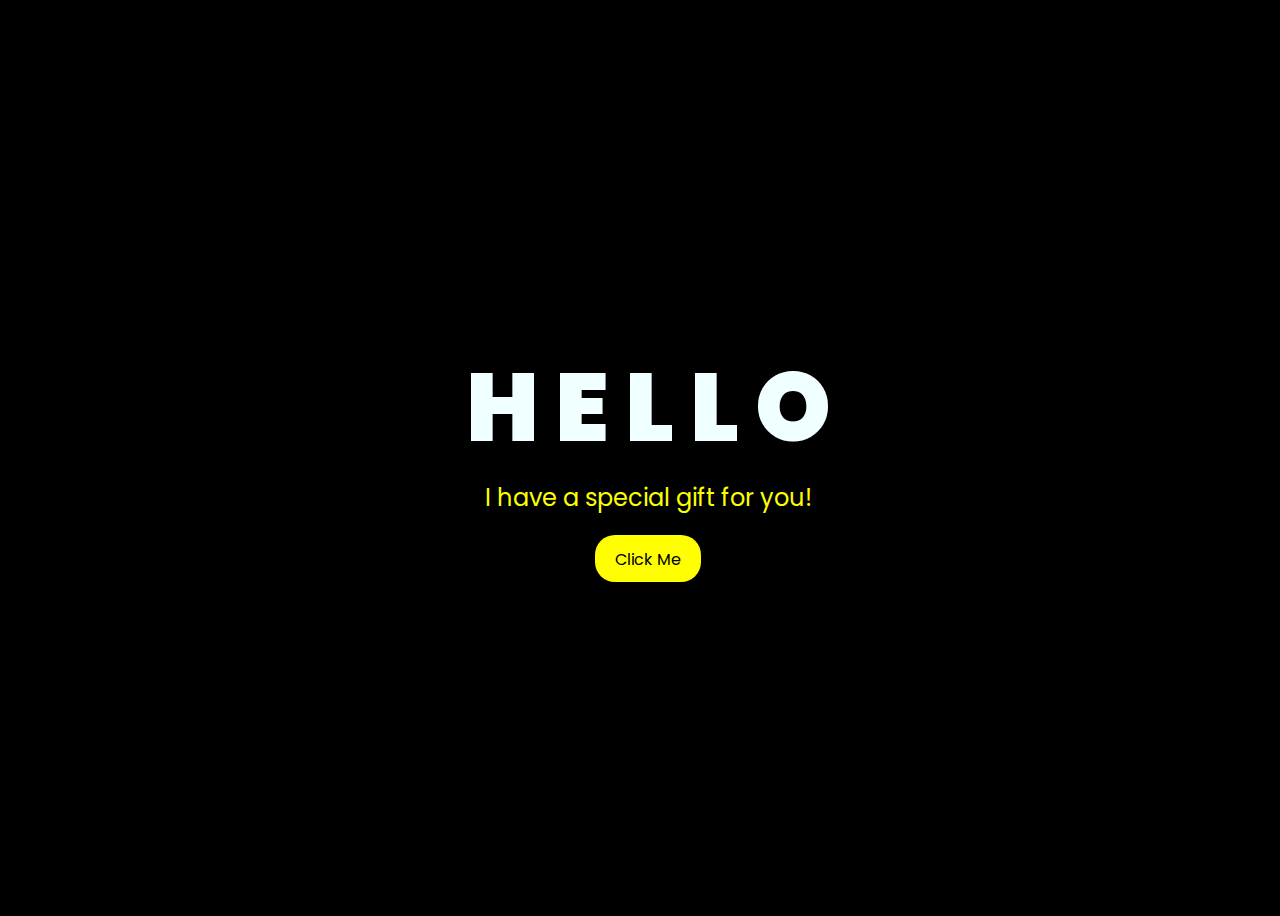
<file: index.html>
<!DOCTYPE html>
<html lang="en">
<head>
    <meta charset="UTF-8">
    <meta http-equiv="X-UA-Compatible" content="IE=edge">
    <meta name="viewport" content="width=device-width, initial-scale=1.0">
    <link rel="stylesheet" href="./css/style.css">
    <link rel="icon" href="./img/flowers.png" type="image/x-icon">
    <title>Flower Animation</title>
</head>
<body>
    <div class="greetings">

        <span>H</span>
        <span>E</span>
        <span>L</span>
        <span>L</span>
        <span>O</span>
    </div>
    <div class="greetings">
        <span></span>
        <span></span>
        <span></span>
        <span></span>
        <span></span>
        <span></span>
    </div>
    <div class="description">
        <span>I have a special gift for you!</span>
    </div>
    <div class="button">
        <button>
            <a href="./FLORES.html">Click Me</a>
        </button>
        
    </div>

    <script src="./js/audio.js"></script>
</body>
</html>
</file>
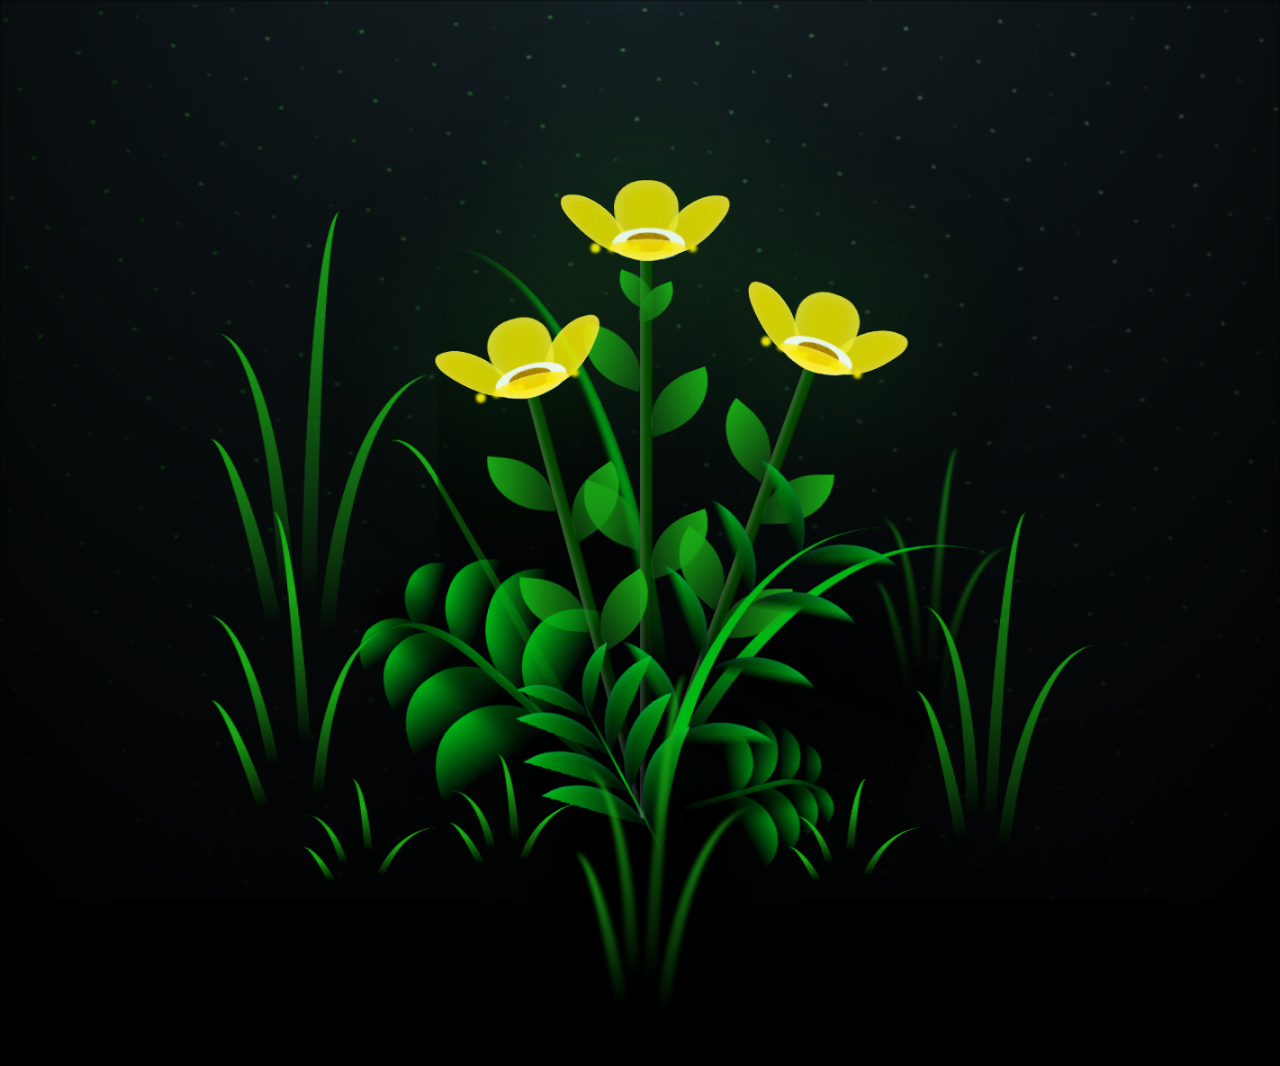
<file: FLORES.html>
<!DOCTYPE html>
<html lang="en">
  <head>
    <meta charset="UTF-8" />
    <meta http-equiv="X-UA-Compatible" content="IE=edge" />
    <meta name="viewport" content="width=device-width, initial-scale=1.0" />
    <link rel="stylesheet" href="./css/main.css" />
    <link rel="icon" href="./img/flowers.png" type="image/x-icon" />
    <title>FLORES</title>
    <script src="./js/main.js"></script>
  </head>

  <body class="container">
    <div class="night"></div>
    <div class="flowers">
      <div class="flower flower--1">
        <div class="flower__leafs flower__leafs--1">
          <div class="flower__leaf flower__leaf--1"></div>
          <div class="flower__leaf flower__leaf--2"></div>
          <div class="flower__leaf flower__leaf--3"></div>
          <div class="flower__leaf flower__leaf--4"></div>
          <div class="flower__white-circle"></div>

          <div class="flower__light flower__light--1"></div>
          <div class="flower__light flower__light--2"></div>
          <div class="flower__light flower__light--3"></div>
          <div class="flower__light flower__light--4"></div>
          <div class="flower__light flower__light--5"></div>
          <div class="flower__light flower__light--6"></div>
          <div class="flower__light flower__light--7"></div>
          <div class="flower__light flower__light--8"></div>
        </div>
        <div class="flower__line">
          <div class="flower__line__leaf flower__line__leaf--1"></div>
          <div class="flower__line__leaf flower__line__leaf--2"></div>
          <div class="flower__line__leaf flower__line__leaf--3"></div>
          <div class="flower__line__leaf flower__line__leaf--4"></div>
          <div class="flower__line__leaf flower__line__leaf--5"></div>
          <div class="flower__line__leaf flower__line__leaf--6"></div>
        </div>
      </div>

      <div class="flower flower--2">
        <div class="flower__leafs flower__leafs--2">
          <div class="flower__leaf flower__leaf--1"></div>
          <div class="flower__leaf flower__leaf--2"></div>
          <div class="flower__leaf flower__leaf--3"></div>
          <div class="flower__leaf flower__leaf--4"></div>
          <div class="flower__white-circle"></div>

          <div class="flower__light flower__light--1"></div>
          <div class="flower__light flower__light--2"></div>
          <div class="flower__light flower__light--3"></div>
          <div class="flower__light flower__light--4"></div>
          <div class="flower__light flower__light--5"></div>
          <div class="flower__light flower__light--6"></div>
          <div class="flower__light flower__light--7"></div>
          <div class="flower__light flower__light--8"></div>
        </div>
        <div class="flower__line">
          <div class="flower__line__leaf flower__line__leaf--1"></div>
          <div class="flower__line__leaf flower__line__leaf--2"></div>
          <div class="flower__line__leaf flower__line__leaf--3"></div>
          <div class="flower__line__leaf flower__line__leaf--4"></div>
        </div>
      </div>

      <div class="flower flower--3">
        <div class="flower__leafs flower__leafs--3">
          <div class="flower__leaf flower__leaf--1"></div>
          <div class="flower__leaf flower__leaf--2"></div>
          <div class="flower__leaf flower__leaf--3"></div>
          <div class="flower__leaf flower__leaf--4"></div>
          <div class="flower__white-circle"></div>

          <div class="flower__light flower__light--1"></div>
          <div class="flower__light flower__light--2"></div>
          <div class="flower__light flower__light--3"></div>
          <div class="flower__light flower__light--4"></div>
          <div class="flower__light flower__light--5"></div>
          <div class="flower__light flower__light--6"></div>
          <div class="flower__light flower__light--7"></div>
          <div class="flower__light flower__light--8"></div>
        </div>
        <div class="flower__line">
          <div class="flower__line__leaf flower__line__leaf--1"></div>
          <div class="flower__line__leaf flower__line__leaf--2"></div>
          <div class="flower__line__leaf flower__line__leaf--3"></div>
          <div class="flower__line__leaf flower__line__leaf--4"></div>
        </div>
      </div>

      <div class="grow-ans" style="--d: 1.2s">
        <div class="flower__g-long">
          <div class="flower__g-long__top"></div>
          <div class="flower__g-long__bottom"></div>
        </div>
      </div>

      <div class="growing-grass">
        <div class="flower__grass flower__grass--1">
          <div class="flower__grass--top"></div>
          <div class="flower__grass--bottom"></div>
          <div class="flower__grass__leaf flower__grass__leaf--1"></div>
          <div class="flower__grass__leaf flower__grass__leaf--2"></div>
          <div class="flower__grass__leaf flower__grass__leaf--3"></div>
          <div class="flower__grass__leaf flower__grass__leaf--4"></div>
          <div class="flower__grass__leaf flower__grass__leaf--5"></div>
          <div class="flower__grass__leaf flower__grass__leaf--6"></div>
          <div class="flower__grass__leaf flower__grass__leaf--7"></div>
          <div class="flower__grass__leaf flower__grass__leaf--8"></div>
          <div class="flower__grass__overlay"></div>
        </div>
      </div>

      <div class="growing-grass">
        <div class="flower__grass flower__grass--2">
          <div class="flower__grass--top"></div>
          <div class="flower__grass--bottom"></div>
          <div class="flower__grass__leaf flower__grass__leaf--1"></div>
          <div class="flower__grass__leaf flower__grass__leaf--2"></div>
          <div class="flower__grass__leaf flower__grass__leaf--3"></div>
          <div class="flower__grass__leaf flower__grass__leaf--4"></div>
          <div class="flower__grass__leaf flower__grass__leaf--5"></div>
          <div class="flower__grass__leaf flower__grass__leaf--6"></div>
          <div class="flower__grass__leaf flower__grass__leaf--7"></div>
          <div class="flower__grass__leaf flower__grass__leaf--8"></div>
          <div class="flower__grass__overlay"></div>
        </div>
      </div>

      <div class="grow-ans" style="--d: 2.4s">
        <div class="flower__g-right flower__g-right--1">
          <div class="leaf"></div>
        </div>
      </div>

      <div class="grow-ans" style="--d: 2.8s">
        <div class="flower__g-right flower__g-right--2">
          <div class="leaf"></div>
        </div>
      </div>

      <div class="grow-ans" style="--d: 2.8s">
        <div class="flower__g-front">
          <div
            class="flower__g-front__leaf-wrapper flower__g-front__leaf-wrapper--1"
          >
            <div class="flower__g-front__leaf"></div>
          </div>
          <div
            class="flower__g-front__leaf-wrapper flower__g-front__leaf-wrapper--2"
          >
            <div class="flower__g-front__leaf"></div>
          </div>
          <div
            class="flower__g-front__leaf-wrapper flower__g-front__leaf-wrapper--3"
          >
            <div class="flower__g-front__leaf"></div>
          </div>
          <div
            class="flower__g-front__leaf-wrapper flower__g-front__leaf-wrapper--4"
          >
            <div class="flower__g-front__leaf"></div>
          </div>
          <div
            class="flower__g-front__leaf-wrapper flower__g-front__leaf-wrapper--5"
          >
            <div class="flower__g-front__leaf"></div>
          </div>
          <div
            class="flower__g-front__leaf-wrapper flower__g-front__leaf-wrapper--6"
          >
            <div class="flower__g-front__leaf"></div>
          </div>
          <div
            class="flower__g-front__leaf-wrapper flower__g-front__leaf-wrapper--7"
          >
            <div class="flower__g-front__leaf"></div>
          </div>
          <div
            class="flower__g-front__leaf-wrapper flower__g-front__leaf-wrapper--8"
          >
            <div class="flower__g-front__leaf"></div>
          </div>
          <div class="flower__g-front__line"></div>
        </div>
      </div>

      <div class="grow-ans" style="--d: 3.2s">
        <div class="flower__g-fr">
          <div class="leaf"></div>
          <div class="flower__g-fr__leaf flower__g-fr__leaf--1"></div>
          <div class="flower__g-fr__leaf flower__g-fr__leaf--2"></div>
          <div class="flower__g-fr__leaf flower__g-fr__leaf--3"></div>
          <div class="flower__g-fr__leaf flower__g-fr__leaf--4"></div>
          <div class="flower__g-fr__leaf flower__g-fr__leaf--5"></div>
          <div class="flower__g-fr__leaf flower__g-fr__leaf--6"></div>
          <div class="flower__g-fr__leaf flower__g-fr__leaf--7"></div>
          <div class="flower__g-fr__leaf flower__g-fr__leaf--8"></div>
        </div>
      </div>

      <div class="long-g long-g--0">
        <div class="grow-ans" style="--d: 3s">
          <div class="leaf leaf--0"></div>
        </div>
        <div class="grow-ans" style="--d: 2.2s">
          <div class="leaf leaf--1"></div>
        </div>
        <div class="grow-ans" style="--d: 3.4s">
          <div class="leaf leaf--2"></div>
        </div>
        <div class="grow-ans" style="--d: 3.6s">
          <div class="leaf leaf--3"></div>
        </div>
      </div>

      <div class="long-g long-g--1">
        <div class="grow-ans" style="--d: 3.6s">
          <div class="leaf leaf--0"></div>
        </div>
        <div class="grow-ans" style="--d: 3.8s">
          <div class="leaf leaf--1"></div>
        </div>
        <div class="grow-ans" style="--d: 4s">
          <div class="leaf leaf--2"></div>
        </div>
        <div class="grow-ans" style="--d: 4.2s">
          <div class="leaf leaf--3"></div>
        </div>
      </div>

      <div class="long-g long-g--2">
        <div class="grow-ans" style="--d: 4s">
          <div class="leaf leaf--0"></div>
        </div>
        <div class="grow-ans" style="--d: 4.2s">
          <div class="leaf leaf--1"></div>
        </div>
        <div class="grow-ans" style="--d: 4.4s">
          <div class="leaf leaf--2"></div>
        </div>
        <div class="grow-ans" style="--d: 4.6s">
          <div class="leaf leaf--3"></div>
        </div>
      </div>

      <div class="long-g long-g--3">
        <div class="grow-ans" style="--d: 4s">
          <div class="leaf leaf--0"></div>
        </div>
        <div class="grow-ans" style="--d: 4.2s">
          <div class="leaf leaf--1"></div>
        </div>
        <div class="grow-ans" style="--d: 3s">
          <div class="leaf leaf--2"></div>
        </div>
        <div class="grow-ans" style="--d: 3.6s">
          <div class="leaf leaf--3"></div>
        </div>
      </div>

      <div class="long-g long-g--4">
        <div class="grow-ans" style="--d: 4s">
          <div class="leaf leaf--0"></div>
        </div>
        <div class="grow-ans" style="--d: 4.2s">
          <div class="leaf leaf--1"></div>
        </div>
        <div class="grow-ans" style="--d: 3s">
          <div class="leaf leaf--2"></div>
        </div>
        <div class="grow-ans" style="--d: 3.6s">
          <div class="leaf leaf--3"></div>
        </div>
      </div>

      <div class="long-g long-g--5">
        <div class="grow-ans" style="--d: 4s">
          <div class="leaf leaf--0"></div>
        </div>
        <div class="grow-ans" style="--d: 4.2s">
          <div class="leaf leaf--1"></div>
        </div>
        <div class="grow-ans" style="--d: 3s">
          <div class="leaf leaf--2"></div>
        </div>
        <div class="grow-ans" style="--d: 3.6s">
          <div class="leaf leaf--3"></div>
        </div>
      </div>

      <div class="long-g long-g--6">
        <div class="grow-ans" style="--d: 4.2s">
          <div class="leaf leaf--0"></div>
        </div>
        <div class="grow-ans" style="--d: 4.4s">
          <div class="leaf leaf--1"></div>
        </div>
        <div class="grow-ans" style="--d: 4.6s">
          <div class="leaf leaf--2"></div>
        </div>
        <div class="grow-ans" style="--d: 4.8s">
          <div class="leaf leaf--3"></div>
        </div>
      </div>

      <div class="long-g long-g--7">
        <div class="grow-ans" style="--d: 3s">
          <div class="leaf leaf--0"></div>
        </div>
        <div class="grow-ans" style="--d: 3.2s">
          <div class="leaf leaf--1"></div>
        </div>
        <div class="grow-ans" style="--d: 3.5s">
          <div class="leaf leaf--2"></div>
        </div>
        <div class="grow-ans" style="--d: 3.6s">
          <div class="leaf leaf--3"></div>
        </div>
      </div>
    </div>
   
    <!-- <script src="./js/audio.js"></script> -->

    
  </body>
</html>

<script>
  let myAudio = new Audio(
    "https://cdn.pixabay.com/audio/2024/02/14/audio_b9bc3934cc.mp3"
  ); // Create an Audio object with the file 'Ceylon.mp3'

  window.onload = function () {
    setInterval(GameLoop, 1000 / 10); // Start the game loop when the window is loaded
  };

  function GameLoop() {
    if (myAudio.paused) {
      // Check if the audio is paused
      myAudio.play(); // If paused, play the audio
    }
  }
</script>
</file>
<file: css/style.css>
@import url('https://fonts.googleapis.com/css2?family=Poppins:ital,wght@0,500;1,900&display=swap');
*{
    font-family: 'Poppins',cursive;
}
body{
    color: azure;
    width: 100%;
    height: 100vh;
    display: flex;
    flex-direction: column;
    align-items: center;
    justify-content: center;
    background-color: black;
}
.greetings{
    font-size: 6rem;
    font-weight: 900;
}
.greetings > span{
    animation: glow 2.5s ease-in-out infinite;
}
@keyframes glow{
    0%, 100%{
        color: #fff;
        text-shadow: 0 0 12px #fbff00, 0 0 50px #fbff00, 0 0 100px #fbff00;
    }
    10%, 90%{
        color: #696565;
        text-shadow: none;
    }
}
.greetings > span:nth-child(2){
    animation-delay: .2s ;
}
.greetings > span:nth-child(3){
    animation-delay: .4s ;
}
.greetings > span:nth-child(4){
    animation-delay: .6s;
}
.greetings > span:nth-child(5){
    animation-delay: .8s;
}

.description{
    font-size: 1.5rem;
    margin-bottom: 20px;
}

.button a{
    text-decoration: none;
    font-size: 1rem;
    color: #111;
}

@media screen and (max-width:574px){
    .greetings{
        display: block;
        font-size: 3rem;
        font-weight: 500;
        text-align: center;
    }
    .description{
        font-size: 1rem;
    }
    
    .button a{
        font-size: .5rem;
    }
}

.description{
    color: #fbff00;
}

/* Estilo para el botón */
.button button {
    background-color: yellow; /* Fondo amarillo */
    border: none; /* Sin bordes */
    padding: 10px 20px; /* Ajusta el relleno según tu preferencia */
    font-size: 18px; /* Tamaño de fuente */
    cursor: pointer;
    position: relative; /* Necesario para el resplandor */
    border-radius: 20px; /* Esquinas redondeadas */
    transition: background-color 0.3s ease-in-out; /* Transición suave para el color de fondo */
  }
  
  /* Estilo para el enlace dentro del botón */
  .button button a {
    text-decoration: none; /* Elimina el subrayado del enlace */
    color: inherit; /* Hereda el color del texto del botón */
  }
  
  /* Efecto de resplandor al pasar el cursor sobre el botón */
  .button button:hover {
    background-color: orange; /* Cambia el color de fondo al pasar el mouse a naranja */
    box-shadow: 0 0 10px yellow, 0 0 20px yellow, 0 0 30px yellow; /* Efecto de resplandor amarillo */
  }
</file>
<file: css/main.css>
*,
*::after,
*::before {
  padding: 0;
  margin: 0;
  box-sizing: border-box;
}

:root {
  --dark-color: #000;
}

body {
  display: flex;
  align-items: flex-end;
  justify-content: center;
  min-height: 100vh;
  background-color: var(--dark-color);
  overflow: hidden;
  perspective: 1000px;
}

.night {
  position: fixed;
  left: 50%;
  top: 0;
  transform: translateX(-50%);
  width: 100%;
  height: 100%;
  filter: blur(0.1vmin);
  background-image: radial-gradient(ellipse at top, transparent 0%, var(--dark-color)), 
  radial-gradient(ellipse at bottom, var(--dark-color), rgba(145, 233, 255, 0.2)), 
  repeating-linear-gradient(220deg, rgb(0, 0, 0) 0px, rgb(0, 0, 0) 19px, transparent 19px, 
  transparent 22px), repeating-linear-gradient(189deg, rgb(0, 0, 0) 0px, rgb(0, 0, 0) 19px, 
  transparent 19px, transparent 22px), repeating-linear-gradient(148deg, rgb(0, 0, 0) 0px, 
  rgb(0, 0, 0) 19px, transparent 19px, transparent 22px), linear-gradient(90deg, rgb(21, 255, 0), 
  rgb(240, 240, 240));
}

.flowers {
  position: relative;
  transform: scale(0.9);
}

.flower {
  position: absolute;
  bottom: 10vmin;
  transform-origin: bottom center;
  z-index: 10;
  --fl-speed: 0.8s;
}
.flower--1 {
  -webkit-animation: moving-flower-1 4s linear infinite;
          animation: moving-flower-1 4s linear infinite;
}
.flower--1 .flower__line {
  height: 70vmin;
  -webkit-animation-delay: 0.3s;
          animation-delay: 0.3s;
}
.flower--1 .flower__line__leaf--1 {
  -webkit-animation: blooming-leaf-right var(--fl-speed) 1.6s backwards;
          animation: blooming-leaf-right var(--fl-speed) 1.6s backwards;
}
.flower--1 .flower__line__leaf--2 {
  -webkit-animation: blooming-leaf-right var(--fl-speed) 1.4s backwards;
          animation: blooming-leaf-right var(--fl-speed) 1.4s backwards;
}
.flower--1 .flower__line__leaf--3 {
  -webkit-animation: blooming-leaf-left var(--fl-speed) 1.2s backwards;
          animation: blooming-leaf-left var(--fl-speed) 1.2s backwards;
}
.flower--1 .flower__line__leaf--4 {
  -webkit-animation: blooming-leaf-left var(--fl-speed) 1s backwards;
          animation: blooming-leaf-left var(--fl-speed) 1s backwards;
}
.flower--1 .flower__line__leaf--5 {
  -webkit-animation: blooming-leaf-right var(--fl-speed) 1.8s backwards;
          animation: blooming-leaf-right var(--fl-speed) 1.8s backwards;
}
.flower--1 .flower__line__leaf--6 {
  -webkit-animation: blooming-leaf-left var(--fl-speed) 2s backwards;
          animation: blooming-leaf-left var(--fl-speed) 2s backwards;
}
.flower--2 {
  left: 50%;
  transform: rotate(20deg);
  -webkit-animation: moving-flower-2 4s linear infinite;
          animation: moving-flower-2 4s linear infinite;
}
.flower--2 .flower__line {
  height: 60vmin;
  -webkit-animation-delay: 0.6s;
          animation-delay: 0.6s;
}
.flower--2 .flower__line__leaf--1 {
  -webkit-animation: blooming-leaf-right var(--fl-speed) 1.9s backwards;
          animation: blooming-leaf-right var(--fl-speed) 1.9s backwards;
}
.flower--2 .flower__line__leaf--2 {
  -webkit-animation: blooming-leaf-right var(--fl-speed) 1.7s backwards;
          animation: blooming-leaf-right var(--fl-speed) 1.7s backwards;
}
.flower--2 .flower__line__leaf--3 {
  -webkit-animation: blooming-leaf-left var(--fl-speed) 1.5s backwards;
          animation: blooming-leaf-left var(--fl-speed) 1.5s backwards;
}
.flower--2 .flower__line__leaf--4 {
  -webkit-animation: blooming-leaf-left var(--fl-speed) 1.3s backwards;
          animation: blooming-leaf-left var(--fl-speed) 1.3s backwards;
}
.flower--3 {
  left: 50%;
  transform: rotate(-15deg);
  -webkit-animation: moving-flower-3 4s linear infinite;
          animation: moving-flower-3 4s linear infinite;
}
.flower--3 .flower__line {
  -webkit-animation-delay: 0.9s;
          animation-delay: 0.9s;
}
.flower--3 .flower__line__leaf--1 {
  -webkit-animation: blooming-leaf-right var(--fl-speed) 2.5s backwards;
          animation: blooming-leaf-right var(--fl-speed) 2.5s backwards;
}
.flower--3 .flower__line__leaf--2 {
  -webkit-animation: blooming-leaf-right var(--fl-speed) 2.3s backwards;
          animation: blooming-leaf-right var(--fl-speed) 2.3s backwards;
}
.flower--3 .flower__line__leaf--3 {
  -webkit-animation: blooming-leaf-left var(--fl-speed) 2.1s backwards;
          animation: blooming-leaf-left var(--fl-speed) 2.1s backwards;
}
.flower--3 .flower__line__leaf--4 {
  -webkit-animation: blooming-leaf-left var(--fl-speed) 1.9s backwards;
          animation: blooming-leaf-left var(--fl-speed) 1.9s backwards;
}
.flower__leafs {
  position: relative;
  -webkit-animation: blooming-flower 2s backwards;
          animation: blooming-flower 2s backwards;
}
.flower__leafs--1 {
  -webkit-animation-delay: 1.1s;
          animation-delay: 1.1s;
}
.flower__leafs--2 {
  -webkit-animation-delay: 1.4s;
          animation-delay: 1.4s;
}
.flower__leafs--3 {
  -webkit-animation-delay: 1.7s;
          animation-delay: 1.7s;
}
.flower__leafs::after {
  content: "";
  position: absolute;
  left: 0;
  top: 0;
  transform: translate(-50%, -100%);
  width: 8vmin;
  height: 8vmin;
  background-color: #1aaa15;
  filter: blur(10vmin);
}
.flower__leaf {
  position: absolute;
  bottom: 0;
  left: 50%;
  width: 8vmin;
  height: 11vmin;
  border-radius: 51% 49% 47% 53%/44% 45% 55% 69%;
  background-color: #1aaa15;
  background-image: linear-gradient(to top, #fce700, #fce700);
  transform-origin: bottom center;
  opacity: 0.9;
  box-shadow: inset 0 0 2vmin rgba(255, 255, 255, 0.5);
}
.flower__leaf--1 {
  transform: translate(-10%, 1%) rotateY(40deg) rotateX(-50deg);
}
.flower__leaf--2 {
  transform: translate(-50%, -4%) rotateX(40deg);
}
.flower__leaf--3 {
  transform: translate(-90%, 0%) rotateY(45deg) rotateX(50deg);
}
.flower__leaf--4 {
  width: 8vmin;
  height: 8vmin;
  transform-origin: bottom left;
  border-radius: 4vmin 10vmin 4vmin 4vmin;
  transform: translate(0%, 18%) rotateX(70deg) rotate(-43deg);
  background-image: linear-gradient(to top, #fce700, #fce700);
  z-index: 1;
  opacity: 0.8;
}
.flower__white-circle {
  position: absolute;
  left: -3.5vmin;
  top: -3vmin;
  width: 9vmin;
  height: 4vmin;
  border-radius: 50%;
  background-color: #ffffff;
}
.flower__white-circle::after {
  content: "";
  position: absolute;
  left: 50%;
  top: 45%;
  transform: translate(-50%, -50%);
  width: 60%;
  height: 60%;
  border-radius: inherit;
  background-image: repeating-linear-gradient(135deg, rgba(0, 0, 0, 0.03) 0px, 
  rgba(0, 0, 0, 0.03) 1px, transparent 1px, transparent 12px), repeating-linear-gradient(45deg, 
  rgba(0, 0, 0, 0.03) 0px, rgba(0, 0, 0, 0.03) 1px, transparent 1px, transparent 12px), 
  repeating-linear-gradient(67.5deg, rgba(0, 0, 0, 0.03) 0px, rgba(0, 0, 0, 0.03) 1px, 
  transparent 1px, transparent 12px), repeating-linear-gradient(135deg, rgba(0, 0, 0, 0.03) 0px, 
  rgba(0, 0, 0, 0.03) 1px, transparent 1px, transparent 12px), repeating-linear-gradient(45deg, 
  rgba(0, 0, 0, 0.03) 0px, rgba(0, 0, 0, 0.03) 1px, transparent 1px, transparent 12px), 
  repeating-linear-gradient(112.5deg, rgba(0, 0, 0, 0.03) 0px, rgba(0, 0, 0, 0.03) 1px, 
  transparent 1px, transparent 12px), repeating-linear-gradient(112.5deg, rgba(0, 0, 0, 0.03) 0px, 
  rgba(0, 0, 0, 0.03) 1px, transparent 1px, transparent 12px), repeating-linear-gradient(45deg, 
  rgba(0, 0, 0, 0.03) 0px, rgba(0, 0, 0, 0.03) 1px, transparent 1px, transparent 12px), 
  repeating-linear-gradient(22.5deg, rgba(0, 0, 0, 0.03) 0px, rgba(0, 0, 0, 0.03) 1px, 
  transparent 1px, transparent 12px), repeating-linear-gradient(45deg, rgba(0, 0, 0, 0.03) 0px, 
  rgba(0, 0, 0, 0.03) 1px, transparent 1px, transparent 12px), repeating-linear-gradient(22.5deg, 
  rgba(0, 0, 0, 0.03) 0px, rgba(0, 0, 0, 0.03) 1px, transparent 1px, transparent 12px), 
  repeating-linear-gradient(135deg, rgba(0, 0, 0, 0.03) 0px, rgba(0, 0, 0, 0.03) 1px, 
  transparent 1px, transparent 12px), repeating-linear-gradient(157.5deg, rgba(0, 0, 0, 0.03) 0px, 
  rgba(0, 0, 0, 0.03) 1px, transparent 1px, transparent 12px), repeating-linear-gradient(67.5deg, 
  rgba(0, 0, 0, 0.03) 0px, rgba(0, 0, 0, 0.03) 1px, transparent 1px, transparent 12px), 
  repeating-linear-gradient(67.5deg, rgba(0, 0, 0, 0.03) 0px, rgba(0, 0, 0, 0.03) 1px, 
  transparent 1px, transparent 12px), linear-gradient(90deg, rgb(190, 133, 0), rgb(190, 133, 0));
}
.flower__line {
  height: 55vmin;
  width: 1.5vmin;
  background-image: linear-gradient(to left, rgba(0, 0, 0, 0.2), transparent, 
  rgba(255, 255, 255, 0.2)), linear-gradient(to top, transparent 10%, #064600, #064600);
  box-shadow: inset 0 0 2px rgba(0, 0, 0, 0.5);
  -webkit-animation: grow-flower-tree 4s backwards;
          animation: grow-flower-tree 4s backwards;
}
.flower__line__leaf {
  --w: 7vmin;
  --h: calc(var(--w) + 2vmin);
  position: absolute;
  top: 20%;
  left: 90%;
  width: var(--w);
  height: var(--h);
  border-top-right-radius: var(--h);
  border-bottom-left-radius: var(--h);
  background-image: linear-gradient(to top, rgba(20, 122, 20, 0.4), #1aaa15);
}
.flower__line__leaf--1 {
  transform: rotate(70deg) rotateY(30deg);
}
.flower__line__leaf--2 {
  top: 45%;
  transform: rotate(70deg) rotateY(30deg);
}
.flower__line__leaf--3, .flower__line__leaf--4, .flower__line__leaf--6 {
  border-top-right-radius: 0;
  border-bottom-left-radius: 0;
  border-top-left-radius: var(--h);
  border-bottom-right-radius: var(--h);
  left: -460%;
  top: 12%;
  transform: rotate(-70deg) rotateY(30deg);
}
.flower__line__leaf--4 {
  top: 40%;
}
.flower__line__leaf--5 {
  top: 0;
  transform-origin: left;
  transform: rotate(70deg) rotateY(30deg) scale(0.6);
}
.flower__line__leaf--6 {
  top: -2%;
  left: -450%;
  transform-origin: right;
  transform: rotate(-70deg) rotateY(30deg) scale(0.6);
}
.flower__light {
  position: absolute;
  bottom: 0vmin;
  width: 1vmin;
  height: 1vmin;
  background-color: rgb(255, 251, 0);
  border-radius: 50%;
  filter: blur(0.2vmin);
  -webkit-animation: light-ans 4s linear infinite backwards;
          animation: light-ans 4s linear infinite backwards;
}
.flower__light:nth-child(odd) {
  background-color: #fce700;
}
.flower__light--1 {
  left: -2vmin;
  -webkit-animation-delay: 1s;
          animation-delay: 1s;
}
.flower__light--2 {
  left: 3vmin;
  -webkit-animation-delay: 0.5s;
          animation-delay: 0.5s;
}
.flower__light--3 {
  left: -6vmin;
  -webkit-animation-delay: 0.3s;
          animation-delay: 0.3s;
}
.flower__light--4 {
  left: 6vmin;
  -webkit-animation-delay: 0.9s;
          animation-delay: 0.9s;
}
.flower__light--5 {
  left: -1vmin;
  -webkit-animation-delay: 1.5s;
          animation-delay: 1.5s;
}
.flower__light--6 {
  left: -4vmin;
  -webkit-animation-delay: 3s;
          animation-delay: 3s;
}
.flower__light--7 {
  left: 3vmin;
  -webkit-animation-delay: 2s;
          animation-delay: 2s;
}
.flower__light--8 {
  left: -6vmin;
  -webkit-animation-delay: 3.5s;
          animation-delay: 3.5s;
}
.flower__grass {
  --c: #00b815;
  --line-w: 1.5vmin;
  position: absolute;
  bottom: 12vmin;
  left: -7vmin;
  display: flex;
  flex-direction: column;
  align-items: flex-end;
  z-index: 20;
  transform-origin: bottom center;
  transform: rotate(-48deg) rotateY(40deg);
}
.flower__grass--1 {
  -webkit-animation: moving-grass 2s linear infinite;
          animation: moving-grass 2s linear infinite;
}
.flower__grass--2 {
  left: 2vmin;
  bottom: 10vmin;
  transform: scale(0.5) rotate(75deg) rotateX(10deg) rotateY(-200deg);
  opacity: 0.8;
  z-index: 0;
  -webkit-animation: moving-grass--2 1.5s linear infinite;
          animation: moving-grass--2 1.5s linear infinite;
}
.flower__grass--top {
  width: 7vmin;
  height: 10vmin;
  border-top-right-radius: 100%;
  border-right: var(--line-w) solid var(--c);
  transform-origin: bottom center;
  transform: rotate(-2deg);
}
.flower__grass--bottom {
  margin-top: -2px;
  width: var(--line-w);
  height: 25vmin;
  background-image: linear-gradient(to top, transparent, var(--c));
}
.flower__grass__leaf {
  --size: 10vmin;
  position: absolute;
  width: calc(var(--size) * 2.1);
  height: var(--size);
  border-top-left-radius: var(--size);
  border-top-right-radius: var(--size);
  background-image: linear-gradient(to top, transparent, transparent 30%, var(--c));
  z-index: 100;
}
.flower__grass__leaf--1 {
  top: -6%;
  left: 30%;
  --size: 6vmin;
  transform: rotate(-20deg);
  -webkit-animation: growing-grass-ans--1 2s 2.6s backwards;
          animation: growing-grass-ans--1 2s 2.6s backwards;
}
@-webkit-keyframes growing-grass-ans--1 {
  0% {
    transform-origin: bottom left;
    transform: rotate(-20deg) scale(0);
  }
}
@keyframes growing-grass-ans--1 {
  0% {
    transform-origin: bottom left;
    transform: rotate(-20deg) scale(0);
  }
}
.flower__grass__leaf--2 {
  top: -5%;
  left: -110%;
  --size: 6vmin;
  transform: rotate(10deg);
  -webkit-animation: growing-grass-ans--2 2s 2.4s linear backwards;
          animation: growing-grass-ans--2 2s 2.4s linear backwards;
}
@-webkit-keyframes growing-grass-ans--2 {
  0% {
    transform-origin: bottom right;
    transform: rotate(10deg) scale(0);
  }
}
@keyframes growing-grass-ans--2 {
  0% {
    transform-origin: bottom right;
    transform: rotate(10deg) scale(0);
  }
}
.flower__grass__leaf--3 {
  top: 5%;
  left: 60%;
  --size: 8vmin;
  transform: rotate(-18deg) rotateX(-20deg);
  -webkit-animation: growing-grass-ans--3 2s 2.2s linear backwards;
          animation: growing-grass-ans--3 2s 2.2s linear backwards;
}
@-webkit-keyframes growing-grass-ans--3 {
  0% {
    transform-origin: bottom left;
    transform: rotate(-18deg) rotateX(-20deg) scale(0);
  }
}
@keyframes growing-grass-ans--3 {
  0% {
    transform-origin: bottom left;
    transform: rotate(-18deg) rotateX(-20deg) scale(0);
  }
}
.flower__grass__leaf--4 {
  top: 6%;
  left: -135%;
  --size: 8vmin;
  transform: rotate(2deg);
  -webkit-animation: growing-grass-ans--4 2s 2s linear backwards;
          animation: growing-grass-ans--4 2s 2s linear backwards;
}
@-webkit-keyframes growing-grass-ans--4 {
  0% {
    transform-origin: bottom right;
    transform: rotate(2deg) scale(0);
  }
}
@keyframes growing-grass-ans--4 {
  0% {
    transform-origin: bottom right;
    transform: rotate(2deg) scale(0);
  }
}
.flower__grass__leaf--5 {
  top: 20%;
  left: 60%;
  --size: 10vmin;
  transform: rotate(-24deg) rotateX(-20deg);
  -webkit-animation: growing-grass-ans--5 2s 1.8s linear backwards;
          animation: growing-grass-ans--5 2s 1.8s linear backwards;
}
@-webkit-keyframes growing-grass-ans--5 {
  0% {
    transform-origin: bottom left;
    transform: rotate(-24deg) rotateX(-20deg) scale(0);
  }
}
@keyframes growing-grass-ans--5 {
  0% {
    transform-origin: bottom left;
    transform: rotate(-24deg) rotateX(-20deg) scale(0);
  }
}
.flower__grass__leaf--6 {
  top: 22%;
  left: -180%;
  --size: 10vmin;
  transform: rotate(10deg);
  -webkit-animation: growing-grass-ans--6 2s 1.6s linear backwards;
          animation: growing-grass-ans--6 2s 1.6s linear backwards;
}
@-webkit-keyframes growing-grass-ans--6 {
  0% {
    transform-origin: bottom right;
    transform: rotate(10deg) scale(0);
  }
}
@keyframes growing-grass-ans--6 {
  0% {
    transform-origin: bottom right;
    transform: rotate(10deg) scale(0);
  }
}
.flower__grass__leaf--7 {
  top: 39%;
  left: 70%;
  --size: 10vmin;
  transform: rotate(-10deg);
  -webkit-animation: growing-grass-ans--7 2s 1.4s linear backwards;
          animation: growing-grass-ans--7 2s 1.4s linear backwards;
}
@-webkit-keyframes growing-grass-ans--7 {
  0% {
    transform-origin: bottom left;
    transform: rotate(-10deg) scale(0);
  }
}
@keyframes growing-grass-ans--7 {
  0% {
    transform-origin: bottom left;
    transform: rotate(-10deg) scale(0);
  }
}
.flower__grass__leaf--8 {
  top: 40%;
  left: -215%;
  --size: 11vmin;
  transform: rotate(10deg);
  -webkit-animation: growing-grass-ans--8 2s 1.2s linear backwards;
          animation: growing-grass-ans--8 2s 1.2s linear backwards;
}
@-webkit-keyframes growing-grass-ans--8 {
  0% {
    transform-origin: bottom right;
    transform: rotate(10deg) scale(0);
  }
}
@keyframes growing-grass-ans--8 {
  0% {
    transform-origin: bottom right;
    transform: rotate(10deg) scale(0);
  }
}
.flower__grass__overlay {
  position: absolute;
  top: -10%;
  right: 0%;
  width: 100%;
  height: 100%;
  background-color: rgba(0, 0, 0, 0.6);
  filter: blur(1.5vmin);
  z-index: 100;
}
.flower__g-long {
  --w: 2vmin;
  --h: 6vmin;
  --c: #1aaa15;
  position: absolute;
  bottom: 10vmin;
  left: -3vmin;
  transform-origin: bottom center;
  transform: rotate(-30deg) rotateY(-20deg);
  display: flex;
  flex-direction: column;
  align-items: flex-end;
  -webkit-animation: flower-g-long-ans 3s linear infinite;
          animation: flower-g-long-ans 3s linear infinite;
}
@-webkit-keyframes flower-g-long-ans {
  0%, 100% {
    transform: rotate(-30deg) rotateY(-20deg);
  }
  50% {
    transform: rotate(-32deg) rotateY(-20deg);
  }
}
@keyframes flower-g-long-ans {
  0%, 100% {
    transform: rotate(-30deg) rotateY(-20deg);
  }
  50% {
    transform: rotate(-32deg) rotateY(-20deg);
  }
}
.flower__g-long__top {
  top: calc(var(--h) * -1);
  width: calc(var(--w) + 1vmin);
  height: var(--h);
  border-top-right-radius: 100%;
  border-right: 0.7vmin solid var(--c);
  transform: translate(-0.7vmin, 1vmin);
}
.flower__g-long__bottom {
  width: var(--w);
  height: 50vmin;
  transform-origin: bottom center;
  background-image: linear-gradient(to top, transparent 30%, var(--c));
  box-shadow: inset 0 0 2px rgba(0, 0, 0, 0.5);
  -webkit-clip-path: polygon(35% 0, 65% 1%, 100% 100%, 0% 100%);
          clip-path: polygon(35% 0, 65% 1%, 100% 100%, 0% 100%);
}
.flower__g-right {
  position: absolute;
  bottom: 6vmin;
  left: -2vmin;
  transform-origin: bottom left;
  transform: rotate(20deg);
}
.flower__g-right .leaf {
  width: 30vmin;
  height: 50vmin;
  border-top-left-radius: 100%;
  border-left: 2vmin solid #00b815;
  background-image: linear-gradient(to bottom, transparent, var(--dark-color) 60%);
  -webkit-mask-image: linear-gradient(to top, transparent 30%, #00b815 60%);
}
.flower__g-right--1 {
  -webkit-animation: flower-g-right-ans 2.5s linear infinite;
          animation: flower-g-right-ans 2.5s linear infinite;
}
.flower__g-right--2 {
  left: 5vmin;
  transform: rotateY(-180deg);
  -webkit-animation: flower-g-right-ans--2 3s linear infinite;
          animation: flower-g-right-ans--2 3s linear infinite;
}
.flower__g-right--2 .leaf {
  height: 75vmin;
  filter: blur(0.3vmin);
  opacity: 0.8;
}
@-webkit-keyframes flower-g-right-ans {
  0%, 100% {
    transform: rotate(20deg);
  }
  50% {
    transform: rotate(24deg) rotateX(-20deg);
  }
}
@keyframes flower-g-right-ans {
  0%, 100% {
    transform: rotate(20deg);
  }
  50% {
    transform: rotate(24deg) rotateX(-20deg);
  }
}
@-webkit-keyframes flower-g-right-ans--2 {
  0%, 100% {
    transform: rotateY(-180deg) rotate(0deg) rotateX(-20deg);
  }
  50% {
    transform: rotateY(-180deg) rotate(6deg) rotateX(-20deg);
  }
}
@keyframes flower-g-right-ans--2 {
  0%, 100% {
    transform: rotateY(-180deg) rotate(0deg) rotateX(-20deg);
  }
  50% {
    transform: rotateY(-180deg) rotate(6deg) rotateX(-20deg);
  }
}
.flower__g-front {
  position: absolute;
  bottom: 6vmin;
  left: 2.5vmin;
  z-index: 100;
  transform-origin: bottom center;
  transform: rotate(-28deg) rotateY(30deg) scale(1.04);
  -webkit-animation: flower__g-front-ans 2s linear infinite;
          animation: flower__g-front-ans 2s linear infinite;
}
@-webkit-keyframes flower__g-front-ans {
  0%, 100% {
    transform: rotate(-28deg) rotateY(30deg) scale(1.04);
  }
  50% {
    transform: rotate(-35deg) rotateY(40deg) scale(1.04);
  }
}
@keyframes flower__g-front-ans {
  0%, 100% {
    transform: rotate(-28deg) rotateY(30deg) scale(1.04);
  }
  50% {
    transform: rotate(-35deg) rotateY(40deg) scale(1.04);
  }
}
.flower__g-front__line {
  width: 0.3vmin;
  height: 20vmin;
  background-image: linear-gradient(to top, transparent, #00b815, transparent 100%);
  position: relative;
}
.flower__g-front__leaf-wrapper {
  position: absolute;
  top: 0;
  left: 0;
  transform-origin: bottom left;
  transform: rotate(10deg);
}
.flower__g-front__leaf-wrapper:nth-child(even) {
  left: 0vmin;
  transform: rotateY(-180deg) rotate(5deg);
  -webkit-animation: flower__g-front__leaf-left-ans 1s ease-in backwards;
          animation: flower__g-front__leaf-left-ans 1s ease-in backwards;
}
.flower__g-front__leaf-wrapper:nth-child(odd) {
  -webkit-animation: flower__g-front__leaf-ans 1s ease-in backwards;
          animation: flower__g-front__leaf-ans 1s ease-in backwards;
}
.flower__g-front__leaf-wrapper--1 {
  top: -8vmin;
  transform: scale(0.7);
  -webkit-animation: flower__g-front__leaf-ans 1s 5.5s ease-in backwards !important;
          animation: flower__g-front__leaf-ans 1s 5.5s ease-in backwards !important;
}
.flower__g-front__leaf-wrapper--2 {
  top: -8vmin;
  transform: rotateY(-180deg) scale(0.7) !important;
  -webkit-animation: flower__g-front__leaf-left-ans-2 1s 4.6s ease-in backwards !important;
          animation: flower__g-front__leaf-left-ans-2 1s 4.6s ease-in backwards !important;
}
.flower__g-front__leaf-wrapper--3 {
  top: -3vmin;
  -webkit-animation: flower__g-front__leaf-ans 1s 4.6s ease-in backwards;
          animation: flower__g-front__leaf-ans 1s 4.6s ease-in backwards;
}
.flower__g-front__leaf-wrapper--4 {
  top: -3vmin;
  transform: rotateY(-180deg) scale(0.9) !important;
  -webkit-animation: flower__g-front__leaf-left-ans-2 1s 4.6s ease-in backwards !important;
          animation: flower__g-front__leaf-left-ans-2 1s 4.6s ease-in backwards !important;
}
@-webkit-keyframes flower__g-front__leaf-left-ans-2 {
  0% {
    transform: rotateY(-180deg) scale(0);
  }
}
@keyframes flower__g-front__leaf-left-ans-2 {
  0% {
    transform: rotateY(-180deg) scale(0);
  }
}
.flower__g-front__leaf-wrapper--5, .flower__g-front__leaf-wrapper--6 {
  top: 2vmin;
}
.flower__g-front__leaf-wrapper--7, .flower__g-front__leaf-wrapper--8 {
  top: 6.5vmin;
}
.flower__g-front__leaf-wrapper--2 {
  -webkit-animation-delay: 5.2s !important;
          animation-delay: 5.2s !important;
}
.flower__g-front__leaf-wrapper--3 {
  -webkit-animation-delay: 4.9s !important;
          animation-delay: 4.9s !important;
}
.flower__g-front__leaf-wrapper--5 {
  -webkit-animation-delay: 4.3s !important;
          animation-delay: 4.3s !important;
}
.flower__g-front__leaf-wrapper--6 {
  -webkit-animation-delay: 4.1s !important;
          animation-delay: 4.1s !important;
}
.flower__g-front__leaf-wrapper--7 {
  -webkit-animation-delay: 3.8s !important;
          animation-delay: 3.8s !important;
}
.flower__g-front__leaf-wrapper--8 {
  -webkit-animation-delay: 3.5s !important;
          animation-delay: 3.5s !important;
}
@-webkit-keyframes flower__g-front__leaf-ans {
  0% {
    transform: rotate(10deg) scale(0);
  }
}
@keyframes flower__g-front__leaf-ans {
  0% {
    transform: rotate(10deg) scale(0);
  }
}
@-webkit-keyframes flower__g-front__leaf-left-ans {
  0% {
    transform: rotateY(-180deg) rotate(5deg) scale(0);
  }
}
@keyframes flower__g-front__leaf-left-ans {
  0% {
    transform: rotateY(-180deg) rotate(5deg) scale(0);
  }
}
.flower__g-front__leaf {
  width: 10vmin;
  height: 10vmin;
  border-radius: 100% 0% 0% 100%/100% 100% 0% 0%;
  box-shadow: inset 0 2px 1vmin hsla(184deg, 97%, 58%, 0.2);
  background-image: linear-gradient(to bottom left, transparent, var(--dark-color)), 
  linear-gradient(to bottom right, #00b815 50%, transparent 50%, transparent);
  -webkit-mask-image: linear-gradient(to bottom right, #00b815 50%, transparent 50%, transparent);
  mask-image: linear-gradient(to bottom right, #00b815 50%, transparent 50%, transparent);
}
.flower__g-fr {
  position: absolute;
  bottom: -4vmin;
  left: vmin;
  transform-origin: bottom left;
  z-index: 10;
  -webkit-animation: flower__g-fr-ans 2s linear infinite;
          animation: flower__g-fr-ans 2s linear infinite;
}
@-webkit-keyframes flower__g-fr-ans {
  0%, 100% {
    transform: rotate(2deg);
  }
  50% {
    transform: rotate(4deg);
  }
}
@keyframes flower__g-fr-ans {
  0%, 100% {
    transform: rotate(2deg);
  }
  50% {
    transform: rotate(4deg);
  }
}
.flower__g-fr .leaf {
  width: 30vmin;
  height: 50vmin;
  border-top-left-radius: 100%;
  border-left: 2vmin solid #00b815;
  -webkit-mask-image: linear-gradient(to top, transparent 25%, #00b815 50%);
  position: relative;
  z-index: 1;
}
.flower__g-fr__leaf {
  position: absolute;
  top: 0;
  left: 0;
  width: 10vmin;
  height: 10vmin;
  border-radius: 100% 0% 0% 100%/100% 100% 0% 0%;
  box-shadow: inset 0 2px 1vmin hsla(184deg, 97%, 58%, 0.2);
  background-image: linear-gradient(to bottom left, transparent, var(--dark-color) 98%), 
  linear-gradient(to bottom right, #00b815 45%, transparent 50%, transparent);
  -webkit-mask-image: linear-gradient(135deg, #00b815 40%, transparent 50%, transparent);
}
.flower__g-fr__leaf--1 {
  left: 20vmin;
  transform: rotate(45deg);
  -webkit-animation: flower__g-fr-leaft-ans-1 0.5s 5.2s linear backwards;
          animation: flower__g-fr-leaft-ans-1 0.5s 5.2s linear backwards;
}
@-webkit-keyframes flower__g-fr-leaft-ans-1 {
  0% {
    transform-origin: left;
    transform: rotate(45deg) scale(0);
  }
}
@keyframes flower__g-fr-leaft-ans-1 {
  0% {
    transform-origin: left;
    transform: rotate(45deg) scale(0);
  }
}
.flower__g-fr__leaf--2 {
  left: 12vmin;
  top: -7vmin;
  transform: rotate(25deg) rotateY(-180deg);
  -webkit-animation: flower__g-fr-leaft-ans-6 0.5s 5s linear backwards;
          animation: flower__g-fr-leaft-ans-6 0.5s 5s linear backwards;
}
.flower__g-fr__leaf--3 {
  left: 15vmin;
  top: 6vmin;
  transform: rotate(55deg);
  -webkit-animation: flower__g-fr-leaft-ans-5 0.5s 4.8s linear backwards;
          animation: flower__g-fr-leaft-ans-5 0.5s 4.8s linear backwards;
}
.flower__g-fr__leaf--4 {
  left: 6vmin;
  top: -2vmin;
  transform: rotate(25deg) rotateY(-180deg);
  -webkit-animation: flower__g-fr-leaft-ans-6 0.5s 4.6s linear backwards;
          animation: flower__g-fr-leaft-ans-6 0.5s 4.6s linear backwards;
}
.flower__g-fr__leaf--5 {
  left: 10vmin;
  top: 14vmin;
  transform: rotate(55deg);
  -webkit-animation: flower__g-fr-leaft-ans-5 0.5s 4.4s linear backwards;
          animation: flower__g-fr-leaft-ans-5 0.5s 4.4s linear backwards;
}
@-webkit-keyframes flower__g-fr-leaft-ans-5 {
  0% {
    transform-origin: left;
    transform: rotate(55deg) scale(0);
  }
}
@keyframes flower__g-fr-leaft-ans-5 {
  0% {
    transform-origin: left;
    transform: rotate(55deg) scale(0);
  }
}
.flower__g-fr__leaf--6 {
  left: 0vmin;
  top: 6vmin;
  transform: rotate(25deg) rotateY(-180deg);
  -webkit-animation: flower__g-fr-leaft-ans-6 0.5s 4.2s linear backwards;
          animation: flower__g-fr-leaft-ans-6 0.5s 4.2s linear backwards;
}
@-webkit-keyframes flower__g-fr-leaft-ans-6 {
  0% {
    transform-origin: right;
    transform: rotate(25deg) rotateY(-180deg) scale(0);
  }
}
@keyframes flower__g-fr-leaft-ans-6 {
  0% {
    transform-origin: right;
    transform: rotate(25deg) rotateY(-180deg) scale(0);
  }
}
.flower__g-fr__leaf--7 {
  left: 5vmin;
  top: 22vmin;
  transform: rotate(45deg);
  -webkit-animation: flower__g-fr-leaft-ans-7 0.5s 4s linear backwards;
          animation: flower__g-fr-leaft-ans-7 0.5s 4s linear backwards;
}
@-webkit-keyframes flower__g-fr-leaft-ans-7 {
  0% {
    transform-origin: left;
    transform: rotate(45deg) scale(0);
  }
}
@keyframes flower__g-fr-leaft-ans-7 {
  0% {
    transform-origin: left;
    transform: rotate(45deg) scale(0);
  }
}
.flower__g-fr__leaf--8 {
  left: -4vmin;
  top: 15vmin;
  transform: rotate(15deg) rotateY(-180deg);
  -webkit-animation: flower__g-fr-leaft-ans-8 0.5s 3.8s linear backwards;
          animation: flower__g-fr-leaft-ans-8 0.5s 3.8s linear backwards;
}
@-webkit-keyframes flower__g-fr-leaft-ans-8 {
  0% {
    transform-origin: right;
    transform: rotate(15deg) rotateY(-180deg) scale(0);
  }
}
@keyframes flower__g-fr-leaft-ans-8 {
  0% {
    transform-origin: right;
    transform: rotate(15deg) rotateY(-180deg) scale(0);
  }
}

.long-g {
  position: absolute;
  bottom: 25vmin;
  left: -42vmin;
  transform-origin: bottom left;
}
.long-g--1 {
  bottom: 0vmin;
  transform: scale(0.8) rotate(-5deg);
}
.long-g--1 .leaf {
  -webkit-mask-image: linear-gradient(to top, transparent 40%, #00b815 80%) !important;
}
.long-g--1 .leaf--1 {
  --w: 5vmin;
  --h: 60vmin;
  left: -2vmin;
  transform: rotate(3deg) rotateY(-180deg);
}
.long-g--2, .long-g--3 {
  bottom: -3vmin;
  left: -35vmin;
  transform-origin: center;
  transform: scale(0.6) rotateX(60deg);
}
.long-g--2 .leaf, .long-g--3 .leaf {
  -webkit-mask-image: linear-gradient(to top, transparent 50%, #00b815 80%) !important;
}
.long-g--2 .leaf--1, .long-g--3 .leaf--1 {
  left: -1vmin;
  transform: rotateY(-180deg);
}
.long-g--3 {
  left: -17vmin;
  bottom: 0vmin;
}
.long-g--3 .leaf {
  -webkit-mask-image: linear-gradient(to top, transparent 40%, #00b815 80%) !important;
}
.long-g--4 {
  left: 25vmin;
  bottom: -3vmin;
  transform-origin: center;
  transform: scale(0.6) rotateX(60deg);
}
.long-g--4 .leaf {
  -webkit-mask-image: linear-gradient(to top, transparent 50%, #00b815 80%) !important;
}
.long-g--5 {
  left: 42vmin;
  bottom: 0vmin;
  transform: scale(0.8) rotate(2deg);
}
.long-g--6 {
  left: 0vmin;
  bottom: -20vmin;
  z-index: 100;
  filter: blur(0.3vmin);
  transform: scale(0.8) rotate(2deg);
}
.long-g--7 {
  left: 35vmin;
  bottom: 20vmin;
  z-index: -1;
  filter: blur(0.3vmin);
  transform: scale(0.6) rotate(2deg);
  opacity: 0.7;
}
.long-g .leaf {
  --w: 15vmin;
  --h: 40vmin;
  --c: #1aaa15;
  position: absolute;
  bottom: 0;
  width: var(--w);
  height: var(--h);
  border-top-left-radius: 100%;
  border-left: 2vmin solid var(--c);
  -webkit-mask-image: linear-gradient(to top, transparent 20%, var(--dark-color));
  transform-origin: bottom center;
}
.long-g .leaf--0 {
  left: 2vmin;
  -webkit-animation: leaf-ans-1 4s linear infinite;
          animation: leaf-ans-1 4s linear infinite;
}
.long-g .leaf--1 {
  --w: 5vmin;
  --h: 60vmin;
  -webkit-animation: leaf-ans-1 4s linear infinite;
          animation: leaf-ans-1 4s linear infinite;
}
.long-g .leaf--2 {
  --w: 10vmin;
  --h: 40vmin;
  left: -0.5vmin;
  bottom: 5vmin;
  transform-origin: bottom left;
  transform: rotateY(-180deg);
  -webkit-animation: leaf-ans-2 3s linear infinite;
          animation: leaf-ans-2 3s linear infinite;
}
.long-g .leaf--3 {
  --w: 5vmin;
  --h: 30vmin;
  left: -1vmin;
  bottom: 3.2vmin;
  transform-origin: bottom left;
  transform: rotate(-10deg) rotateY(-180deg);
  -webkit-animation: leaf-ans-3 3s linear infinite;
          animation: leaf-ans-3 3s linear infinite;
}

@-webkit-keyframes leaf-ans-1 {
  0%, 100% {
    transform: rotate(-5deg) scale(1);
  }
  50% {
    transform: rotate(5deg) scale(1.1);
  }
}

@keyframes leaf-ans-1 {
  0%, 100% {
    transform: rotate(-5deg) scale(1);
  }
  50% {
    transform: rotate(5deg) scale(1.1);
  }
}
@-webkit-keyframes leaf-ans-2 {
  0%, 100% {
    transform: rotateY(-180deg) rotate(5deg);
  }
  50% {
    transform: rotateY(-180deg) rotate(0deg) scale(1.1);
  }
}
@keyframes leaf-ans-2 {
  0%, 100% {
    transform: rotateY(-180deg) rotate(5deg);
  }
  50% {
    transform: rotateY(-180deg) rotate(0deg) scale(1.1);
  }
}
@-webkit-keyframes leaf-ans-3 {
  0%, 100% {
    transform: rotate(-10deg) rotateY(-180deg);
  }
  50% {
    transform: rotate(-20deg) rotateY(-180deg);
  }
}
@keyframes leaf-ans-3 {
  0%, 100% {
    transform: rotate(-10deg) rotateY(-180deg);
  }
  50% {
    transform: rotate(-20deg) rotateY(-180deg);
  }
}
.grow-ans {
  -webkit-animation: grow-ans 2s var(--d) backwards;
          animation: grow-ans 2s var(--d) backwards;
}

@-webkit-keyframes grow-ans {
  0% {
    transform: scale(0);
    opacity: 0;
  }
}

@keyframes grow-ans {
  0% {
    transform: scale(0);
    opacity: 0;
  }
}
@-webkit-keyframes light-ans {
  0% {
    opacity: 0;
    transform: translateY(0vmin);
  }
  25% {
    opacity: 1;
    transform: translateY(-5vmin) translateX(-2vmin);
  }
  50% {
    opacity: 1;
    transform: translateY(-15vmin) translateX(2vmin);
    filter: blur(0.2vmin);
  }
  75% {
    transform: translateY(-20vmin) translateX(-2vmin);
    filter: blur(0.2vmin);
  }
  100% {
    transform: translateY(-30vmin);
    opacity: 0;
    filter: blur(1vmin);
  }
}
@keyframes light-ans {
  0% {
    opacity: 0;
    transform: translateY(0vmin);
  }
  25% {
    opacity: 1;
    transform: translateY(-5vmin) translateX(-2vmin);
  }
  50% {
    opacity: 1;
    transform: translateY(-15vmin) translateX(2vmin);
    filter: blur(0.2vmin);
  }
  75% {
    transform: translateY(-20vmin) translateX(-2vmin);
    filter: blur(0.2vmin);
  }
  100% {
    transform: translateY(-30vmin);
    opacity: 0;
    filter: blur(1vmin);
  }
}
@-webkit-keyframes moving-flower-1 {
  0%, 100% {
    transform: rotate(2deg);
  }
  50% {
    transform: rotate(-2deg);
  }
}
@keyframes moving-flower-1 {
  0%, 100% {
    transform: rotate(2deg);
  }
  50% {
    transform: rotate(-2deg);
  }
}
@-webkit-keyframes moving-flower-2 {
  0%, 100% {
    transform: rotate(18deg);
  }
  50% {
    transform: rotate(14deg);
  }
}
@keyframes moving-flower-2 {
  0%, 100% {
    transform: rotate(18deg);
  }
  50% {
    transform: rotate(14deg);
  }
}
@-webkit-keyframes moving-flower-3 {
  0%, 100% {
    transform: rotate(-18deg);
  }
  50% {
    transform: rotate(-20deg) rotateY(-10deg);
  }
}
@keyframes moving-flower-3 {
  0%, 100% {
    transform: rotate(-18deg);
  }
  50% {
    transform: rotate(-20deg) rotateY(-10deg);
  }
}
@-webkit-keyframes blooming-leaf-right {
  0% {
    transform-origin: left;
    transform: rotate(70deg) rotateY(30deg) scale(0);
  }
}
@keyframes blooming-leaf-right {
  0% {
    transform-origin: left;
    transform: rotate(70deg) rotateY(30deg) scale(0);
  }
}
@-webkit-keyframes blooming-leaf-left {
  0% {
    transform-origin: right;
    transform: rotate(-70deg) rotateY(30deg) scale(0);
  }
}
@keyframes blooming-leaf-left {
  0% {
    transform-origin: right;
    transform: rotate(-70deg) rotateY(30deg) scale(0);
  }
}
@-webkit-keyframes grow-flower-tree {
  0% {
    height: 0;
    border-radius: 1vmin;
  }
}
@keyframes grow-flower-tree {
  0% {
    height: 0;
    border-radius: 1vmin;
  }
}
@-webkit-keyframes blooming-flower {
  0% {
    transform: scale(0);
  }
}
@keyframes blooming-flower {
  0% {
    transform: scale(0);
  }
}
@-webkit-keyframes moving-grass {
  0%, 100% {
    transform: rotate(-48deg) rotateY(40deg);
  }
  50% {
    transform: rotate(-50deg) rotateY(40deg);
  }
}
@keyframes moving-grass {
  0%, 100% {
    transform: rotate(-48deg) rotateY(40deg);
  }
  50% {
    transform: rotate(-50deg) rotateY(40deg);
  }
}
@-webkit-keyframes moving-grass--2 {
  0%, 100% {
    transform: scale(0.5) rotate(75deg) rotateX(10deg) rotateY(-200deg);
  }
  50% {
    transform: scale(0.5) rotate(79deg) rotateX(10deg) rotateY(-200deg);
  }
}
@keyframes moving-grass--2 {
  0%, 100% {
    transform: scale(0.5) rotate(75deg) rotateX(10deg) rotateY(-200deg);
  }
  50% {
    transform: scale(0.5) rotate(79deg) rotateX(10deg) rotateY(-200deg);
  }
}
.growing-grass {
  -webkit-animation: growing-grass-ans 1s 2s backwards;
          animation: growing-grass-ans 1s 2s backwards;
}

@-webkit-keyframes growing-grass-ans {
  0% {
    transform: scale(0);
  }
}

@keyframes growing-grass-ans {
  0% {
    transform: scale(0);
  }
}
.container * {
  -webkit-animation-play-state: paused !important;
          animation-play-state: paused !important;
}/*# sourceMappingURL=main.css.map */
</file>
